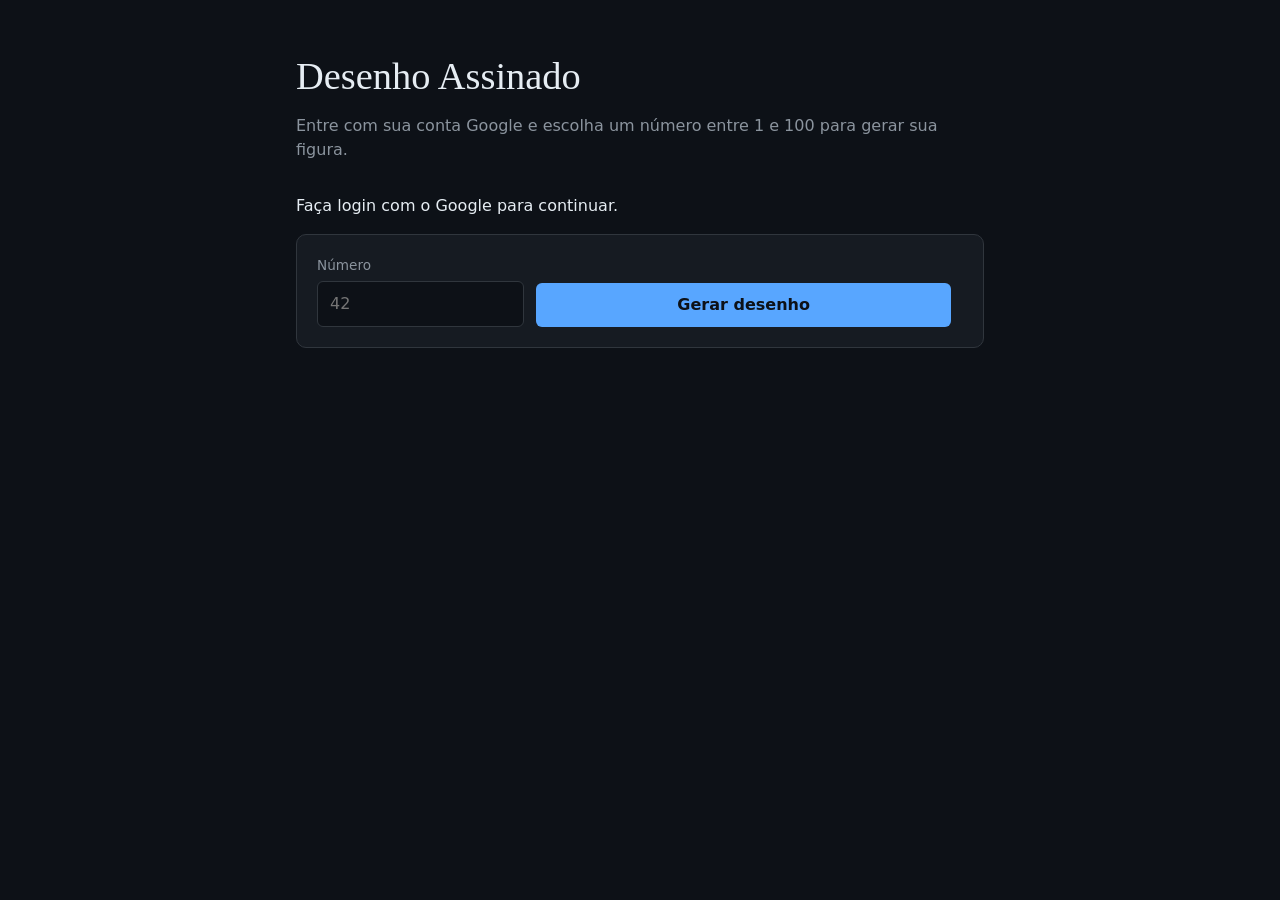
<file: public/index.html>
<!DOCTYPE html>
<html lang="pt-BR">
<head>
    <meta charset="UTF-8">
    <meta name="viewport" content="width=device-width, initial-scale=1">
    <title>Desenho Assinado</title>

    <link rel="stylesheet" href="style.css">

    <script src="https://accounts.google.com/gsi/client"
            async defer></script>

    <script src="script.js" defer></script>
</head>
<body>
    <main>
        <header>
            <h1>Desenho Assinado</h1>
            <p>
                Entre com sua conta Google e escolha um número
                entre 1 e 100 para gerar sua figura.
            </p>
        </header>

        <div id="g_id_onload"
             data-client_id="320748226260-622n6l6kkl4acp1057h6mtrfvr7nd513.apps.googleusercontent.com"
             data-callback="handleGoogleCredential"
             data-auto_prompt="false">
        </div>

        <div class="g_id_signin"
             data-type="standard"
             data-size="large"
             data-theme="outline"
             data-text="signin_with">
        </div>

        <p id="loginStatus" role="status">
            Faça login com o Google para continuar.
        </p>

        <form id="formulario" novalidate>
            <label for="numero">Número</label>
            <input id="numero"
                   name="numero"
                   type="number"
                   min="1"
                   max="100"
                   step="1"
                   required
                   placeholder="42">

            <button type="submit">Gerar desenho</button>
        </form>

        <p id="mensagem" role="alert"></p>

        <figure id="desenho" aria-live="polite"></figure>

        <button id="baixar" type="button" hidden>
            Baixar SVG
        </button>
    </main>
</body>
</html>
</file>
<file: public/style.css>
:root {
  --fundo: #0d1117;
  --superficie: #161b22;
  --borda: #30363d;
  --texto: #e6edf3;
  --texto-suave: #8b949e;
  --destaque: #58a6ff;
  --erro: #ff7b72;
}

* {
  box-sizing: border-box;
}

body {
  margin: 0;
  min-height: 100vh;
  background: var(--fundo);
  color: var(--texto);
  font-family: system-ui, -apple-system, "Segoe UI", Roboto, sans-serif;
  line-height: 1.5;
}

main {
  max-width: 720px;
  margin: 0 auto;
  padding: 48px 16px;
}

h1 {
  margin: 0 0 8px;
  font-family: Georgia, serif;
  font-weight: normal;
  font-size: 2.4rem;
}

header p {
  margin: 0 0 32px;
  color: var(--texto-suave);
}

form {
  display: grid;
  grid-template-columns: 1fr 2fr auto;
  grid-template-rows: auto auto;
  grid-auto-flow: column;
  gap: 6px 12px;
  align-items: end;
  padding: 20px;
  background: var(--superficie);
  border: 1px solid var(--borda);
  border-radius: 10px;
}

label {
  font-size: 0.85rem;
  color: var(--texto-suave);
}

input {
  width: 100%;
  padding: 10px 12px;
  font: inherit;
  color: var(--texto);
  background: var(--fundo);
  border: 1px solid var(--borda);
  border-radius: 6px;
}

input:focus {
  outline: 2px solid var(--destaque);
  outline-offset: 1px;
}

button {
  padding: 10px 20px;
  font: inherit;
  font-weight: 600;
  color: var(--fundo);
  background: var(--destaque);
  border: none;
  border-radius: 6px;
  cursor: pointer;
}

form button {
  grid-row: 2;
}

button:hover {
  filter: brightness(1.1);
}

#mensagem {
  min-height: 1.5em;
  margin: 12px 0;
  color: var(--erro);
}

figure {
  margin: 0;
}

figure svg {
  display: block;
  width: 100%;
  height: auto;
  border: 1px solid var(--borda);
  border-radius: 10px;
}

#baixar {
  margin-top: 16px;
  color: var(--texto);
  background: transparent;
  border: 1px solid var(--borda);
}

@media (max-width: 560px) {
  form {
    grid-template-columns: 1fr;
    grid-template-rows: none;
    grid-auto-flow: row;
  }

  form button {
    grid-row: auto;
  }
}
</file>
